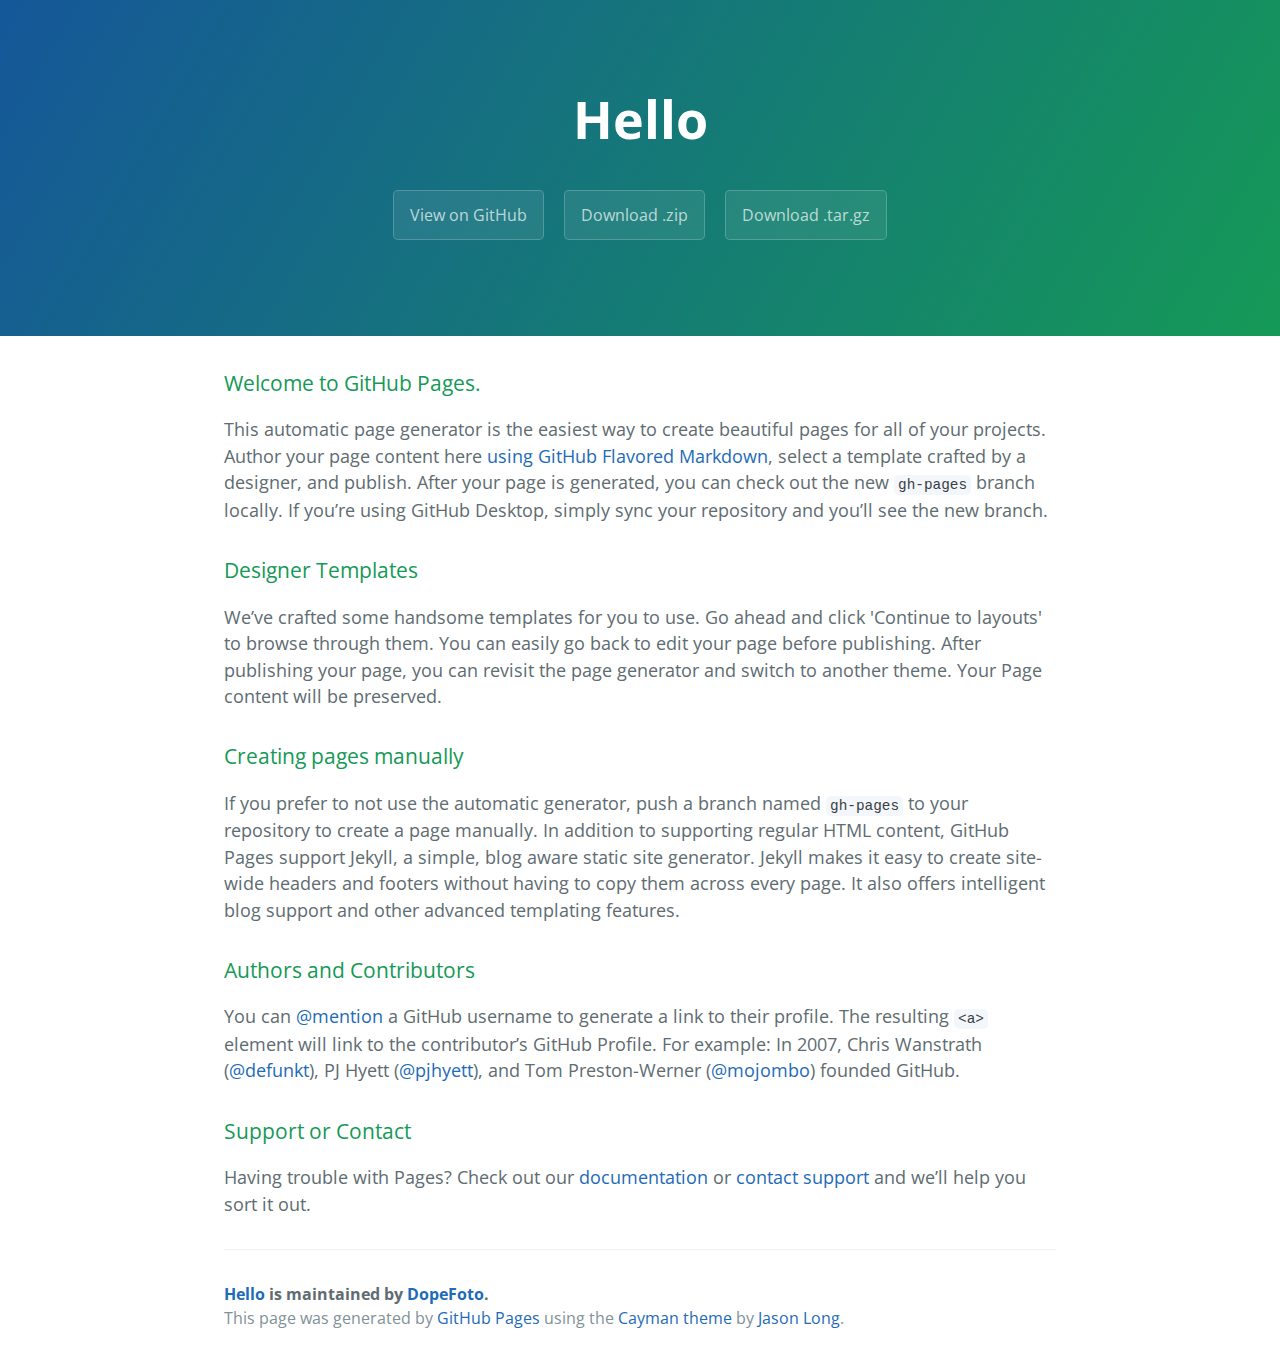
<file: index.html>
<!DOCTYPE html>
<html lang="en-us">
  <head>
    <meta charset="UTF-8">
    <title>Hello by DopeFoto</title>
    <meta name="viewport" content="width=device-width, initial-scale=1">
    <link rel="stylesheet" type="text/css" href="stylesheets/normalize.css" media="screen">
    <link href='https://fonts.googleapis.com/css?family=Open+Sans:400,700' rel='stylesheet' type='text/css'>
    <link rel="stylesheet" type="text/css" href="stylesheets/stylesheet.css" media="screen">
    <link rel="stylesheet" type="text/css" href="stylesheets/github-light.css" media="screen">
  </head>
  <body>
    <section class="page-header">
      <h1 class="project-name">Hello</h1>
      <h2 class="project-tagline"></h2>
      <a href="https://github.com/DopeFoto/hello" class="btn">View on GitHub</a>
      <a href="https://github.com/DopeFoto/hello/zipball/master" class="btn">Download .zip</a>
      <a href="https://github.com/DopeFoto/hello/tarball/master" class="btn">Download .tar.gz</a>
    </section>

    <section class="main-content">
      <h3>
<a id="welcome-to-github-pages" class="anchor" href="#welcome-to-github-pages" aria-hidden="true"><span aria-hidden="true" class="octicon octicon-link"></span></a>Welcome to GitHub Pages.</h3>

<p>This automatic page generator is the easiest way to create beautiful pages for all of your projects. Author your page content here <a href="https://guides.github.com/features/mastering-markdown/">using GitHub Flavored Markdown</a>, select a template crafted by a designer, and publish. After your page is generated, you can check out the new <code>gh-pages</code> branch locally. If you’re using GitHub Desktop, simply sync your repository and you’ll see the new branch.</p>

<h3>
<a id="designer-templates" class="anchor" href="#designer-templates" aria-hidden="true"><span aria-hidden="true" class="octicon octicon-link"></span></a>Designer Templates</h3>

<p>We’ve crafted some handsome templates for you to use. Go ahead and click 'Continue to layouts' to browse through them. You can easily go back to edit your page before publishing. After publishing your page, you can revisit the page generator and switch to another theme. Your Page content will be preserved.</p>

<h3>
<a id="creating-pages-manually" class="anchor" href="#creating-pages-manually" aria-hidden="true"><span aria-hidden="true" class="octicon octicon-link"></span></a>Creating pages manually</h3>

<p>If you prefer to not use the automatic generator, push a branch named <code>gh-pages</code> to your repository to create a page manually. In addition to supporting regular HTML content, GitHub Pages support Jekyll, a simple, blog aware static site generator. Jekyll makes it easy to create site-wide headers and footers without having to copy them across every page. It also offers intelligent blog support and other advanced templating features.</p>

<h3>
<a id="authors-and-contributors" class="anchor" href="#authors-and-contributors" aria-hidden="true"><span aria-hidden="true" class="octicon octicon-link"></span></a>Authors and Contributors</h3>

<p>You can <a href="https://help.github.com/articles/basic-writing-and-formatting-syntax/#mentioning-users-and-teams" class="user-mention">@mention</a> a GitHub username to generate a link to their profile. The resulting <code>&lt;a&gt;</code> element will link to the contributor’s GitHub Profile. For example: In 2007, Chris Wanstrath (<a href="https://github.com/defunkt" class="user-mention">@defunkt</a>), PJ Hyett (<a href="https://github.com/pjhyett" class="user-mention">@pjhyett</a>), and Tom Preston-Werner (<a href="https://github.com/mojombo" class="user-mention">@mojombo</a>) founded GitHub.</p>

<h3>
<a id="support-or-contact" class="anchor" href="#support-or-contact" aria-hidden="true"><span aria-hidden="true" class="octicon octicon-link"></span></a>Support or Contact</h3>

<p>Having trouble with Pages? Check out our <a href="https://help.github.com/pages">documentation</a> or <a href="https://github.com/contact">contact support</a> and we’ll help you sort it out.</p>

      <footer class="site-footer">
        <span class="site-footer-owner"><a href="https://github.com/DopeFoto/hello">Hello</a> is maintained by <a href="https://github.com/DopeFoto">DopeFoto</a>.</span>

        <span class="site-footer-credits">This page was generated by <a href="https://pages.github.com">GitHub Pages</a> using the <a href="https://github.com/jasonlong/cayman-theme">Cayman theme</a> by <a href="https://twitter.com/jasonlong">Jason Long</a>.</span>
      </footer>

    </section>

  
  </body>
</html>
</file>
<file: stylesheets/stylesheet.css>
* {
  box-sizing: border-box; }

body {
  padding: 0;
  margin: 0;
  font-family: "Open Sans", "Helvetica Neue", Helvetica, Arial, sans-serif;
  font-size: 16px;
  line-height: 1.5;
  color: #606c71; }

a {
  color: #1e6bb8;
  text-decoration: none; }
  a:hover {
    text-decoration: underline; }

.btn {
  display: inline-block;
  margin-bottom: 1rem;
  color: rgba(255, 255, 255, 0.7);
  background-color: rgba(255, 255, 255, 0.08);
  border-color: rgba(255, 255, 255, 0.2);
  border-style: solid;
  border-width: 1px;
  border-radius: 0.3rem;
  transition: color 0.2s, background-color 0.2s, border-color 0.2s; }
  .btn + .btn {
    margin-left: 1rem; }

.btn:hover {
  color: rgba(255, 255, 255, 0.8);
  text-decoration: none;
  background-color: rgba(255, 255, 255, 0.2);
  border-color: rgba(255, 255, 255, 0.3); }

@media screen and (min-width: 64em) {
  .btn {
    padding: 0.75rem 1rem; } }

@media screen and (min-width: 42em) and (max-width: 64em) {
  .btn {
    padding: 0.6rem 0.9rem;
    font-size: 0.9rem; } }

@media screen and (max-width: 42em) {
  .btn {
    display: block;
    width: 100%;
    padding: 0.75rem;
    font-size: 0.9rem; }
    .btn + .btn {
      margin-top: 1rem;
      margin-left: 0; } }

.page-header {
  color: #fff;
  text-align: center;
  background-color: #159957;
  background-image: linear-gradient(120deg, #155799, #159957); }

@media screen and (min-width: 64em) {
  .page-header {
    padding: 5rem 6rem; } }

@media screen and (min-width: 42em) and (max-width: 64em) {
  .page-header {
    padding: 3rem 4rem; } }

@media screen and (max-width: 42em) {
  .page-header {
    padding: 2rem 1rem; } }

.project-name {
  margin-top: 0;
  margin-bottom: 0.1rem; }

@media screen and (min-width: 64em) {
  .project-name {
    font-size: 3.25rem; } }

@media screen and (min-width: 42em) and (max-width: 64em) {
  .project-name {
    font-size: 2.25rem; } }

@media screen and (max-width: 42em) {
  .project-name {
    font-size: 1.75rem; } }

.project-tagline {
  margin-bottom: 2rem;
  font-weight: normal;
  opacity: 0.7; }

@media screen and (min-width: 64em) {
  .project-tagline {
    font-size: 1.25rem; } }

@media screen and (min-width: 42em) and (max-width: 64em) {
  .project-tagline {
    font-size: 1.15rem; } }

@media screen and (max-width: 42em) {
  .project-tagline {
    font-size: 1rem; } }

.main-content :first-child {
  margin-top: 0; }
.main-content img {
  max-width: 100%; }
.main-content h1, .main-content h2, .main-content h3, .main-content h4, .main-content h5, .main-content h6 {
  margin-top: 2rem;
  margin-bottom: 1rem;
  font-weight: normal;
  color: #159957; }
.main-content p {
  margin-bottom: 1em; }
.main-content code {
  padding: 2px 4px;
  font-family: Consolas, "Liberation Mono", Menlo, Courier, monospace;
  font-size: 0.9rem;
  color: #383e41;
  background-color: #f3f6fa;
  border-radius: 0.3rem; }
.main-content pre {
  padding: 0.8rem;
  margin-top: 0;
  margin-bottom: 1rem;
  font: 1rem Consolas, "Liberation Mono", Menlo, Courier, monospace;
  color: #567482;
  word-wrap: normal;
  background-color: #f3f6fa;
  border: solid 1px #dce6f0;
  border-radius: 0.3rem; }
  .main-content pre > code {
    padding: 0;
    margin: 0;
    font-size: 0.9rem;
    color: #567482;
    word-break: normal;
    white-space: pre;
    background: transparent;
    border: 0; }
.main-content .highlight {
  margin-bottom: 1rem; }
  .main-content .highlight pre {
    margin-bottom: 0;
    word-break: normal; }
.main-content .highlight pre, .main-content pre {
  padding: 0.8rem;
  overflow: auto;
  font-size: 0.9rem;
  line-height: 1.45;
  border-radius: 0.3rem; }
.main-content pre code, .main-content pre tt {
  display: inline;
  max-width: initial;
  padding: 0;
  margin: 0;
  overflow: initial;
  line-height: inherit;
  word-wrap: normal;
  background-color: transparent;
  border: 0; }
  .main-content pre code:before, .main-content pre code:after, .main-content pre tt:before, .main-content pre tt:after {
    content: normal; }
.main-content ul, .main-content ol {
  margin-top: 0; }
.main-content blockquote {
  padding: 0 1rem;
  margin-left: 0;
  color: #819198;
  border-left: 0.3rem solid #dce6f0; }
  .main-content blockquote > :first-child {
    margin-top: 0; }
  .main-content blockquote > :last-child {
    margin-bottom: 0; }
.main-content table {
  display: block;
  width: 100%;
  overflow: auto;
  word-break: normal;
  word-break: keep-all; }
  .main-content table th {
    font-weight: bold; }
  .main-content table th, .main-content table td {
    padding: 0.5rem 1rem;
    border: 1px solid #e9ebec; }
.main-content dl {
  padding: 0; }
  .main-content dl dt {
    padding: 0;
    margin-top: 1rem;
    font-size: 1rem;
    font-weight: bold; }
  .main-content dl dd {
    padding: 0;
    margin-bottom: 1rem; }
.main-content hr {
  height: 2px;
  padding: 0;
  margin: 1rem 0;
  background-color: #eff0f1;
  border: 0; }

@media screen and (min-width: 64em) {
  .main-content {
    max-width: 64rem;
    padding: 2rem 6rem;
    margin: 0 auto;
    font-size: 1.1rem; } }

@media screen and (min-width: 42em) and (max-width: 64em) {
  .main-content {
    padding: 2rem 4rem;
    font-size: 1.1rem; } }

@media screen and (max-width: 42em) {
  .main-content {
    padding: 2rem 1rem;
    font-size: 1rem; } }

.site-footer {
  padding-top: 2rem;
  margin-top: 2rem;
  border-top: solid 1px #eff0f1; }

.site-footer-owner {
  display: block;
  font-weight: bold; }

.site-footer-credits {
  color: #819198; }

@media screen and (min-width: 64em) {
  .site-footer {
    font-size: 1rem; } }

@media screen and (min-width: 42em) and (max-width: 64em) {
  .site-footer {
    font-size: 1rem; } }

@media screen and (max-width: 42em) {
  .site-footer {
    font-size: 0.9rem; } }
</file>
<file: stylesheets/github-light.css>
/*
The MIT License (MIT)

Copyright (c) 2016 GitHub, Inc.

Permission is hereby granted, free of charge, to any person obtaining a copy
of this software and associated documentation files (the "Software"), to deal
in the Software without restriction, including without limitation the rights
to use, copy, modify, merge, publish, distribute, sublicense, and/or sell
copies of the Software, and to permit persons to whom the Software is
furnished to do so, subject to the following conditions:

The above copyright notice and this permission notice shall be included in all
copies or substantial portions of the Software.

THE SOFTWARE IS PROVIDED "AS IS", WITHOUT WARRANTY OF ANY KIND, EXPRESS OR
IMPLIED, INCLUDING BUT NOT LIMITED TO THE WARRANTIES OF MERCHANTABILITY,
FITNESS FOR A PARTICULAR PURPOSE AND NONINFRINGEMENT. IN NO EVENT SHALL THE
AUTHORS OR COPYRIGHT HOLDERS BE LIABLE FOR ANY CLAIM, DAMAGES OR OTHER
LIABILITY, WHETHER IN AN ACTION OF CONTRACT, TORT OR OTHERWISE, ARISING FROM,
OUT OF OR IN CONNECTION WITH THE SOFTWARE OR THE USE OR OTHER DEALINGS IN THE
SOFTWARE.

*/

.pl-c /* comment */ {
  color: #969896;
}

.pl-c1 /* constant, variable.other.constant, support, meta.property-name, support.constant, support.variable, meta.module-reference, markup.raw, meta.diff.header */,
.pl-s .pl-v /* string variable */ {
  color: #0086b3;
}

.pl-e /* entity */,
.pl-en /* entity.name */ {
  color: #795da3;
}

.pl-smi /* variable.parameter.function, storage.modifier.package, storage.modifier.import, storage.type.java, variable.other */,
.pl-s .pl-s1 /* string source */ {
  color: #333;
}

.pl-ent /* entity.name.tag */ {
  color: #63a35c;
}

.pl-k /* keyword, storage, storage.type */ {
  color: #a71d5d;
}

.pl-s /* string */,
.pl-pds /* punctuation.definition.string, string.regexp.character-class */,
.pl-s .pl-pse .pl-s1 /* string punctuation.section.embedded source */,
.pl-sr /* string.regexp */,
.pl-sr .pl-cce /* string.regexp constant.character.escape */,
.pl-sr .pl-sre /* string.regexp source.ruby.embedded */,
.pl-sr .pl-sra /* string.regexp string.regexp.arbitrary-repitition */ {
  color: #183691;
}

.pl-v /* variable */ {
  color: #ed6a43;
}

.pl-id /* invalid.deprecated */ {
  color: #b52a1d;
}

.pl-ii /* invalid.illegal */ {
  color: #f8f8f8;
  background-color: #b52a1d;
}

.pl-sr .pl-cce /* string.regexp constant.character.escape */ {
  font-weight: bold;
  color: #63a35c;
}

.pl-ml /* markup.list */ {
  color: #693a17;
}

.pl-mh /* markup.heading */,
.pl-mh .pl-en /* markup.heading entity.name */,
.pl-ms /* meta.separator */ {
  font-weight: bold;
  color: #1d3e81;
}

.pl-mq /* markup.quote */ {
  color: #008080;
}

.pl-mi /* markup.italic */ {
  font-style: italic;
  color: #333;
}

.pl-mb /* markup.bold */ {
  font-weight: bold;
  color: #333;
}

.pl-md /* markup.deleted, meta.diff.header.from-file */ {
  color: #bd2c00;
  background-color: #ffecec;
}

.pl-mi1 /* markup.inserted, meta.diff.header.to-file */ {
  color: #55a532;
  background-color: #eaffea;
}

.pl-mdr /* meta.diff.range */ {
  font-weight: bold;
  color: #795da3;
}

.pl-mo /* meta.output */ {
  color: #1d3e81;
}
</file>
